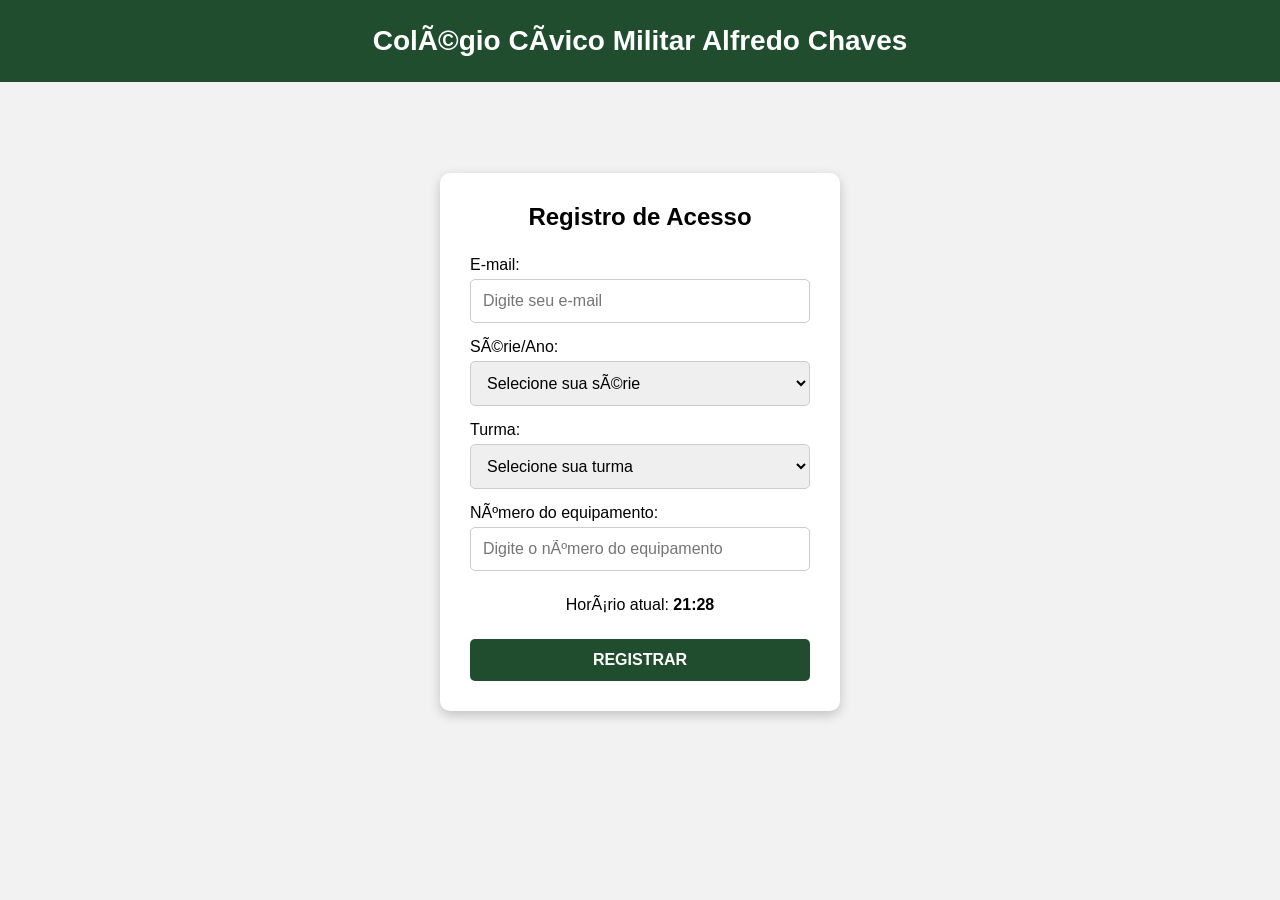
<file: index.html>
<!DOCTYPE html>
<html lang="pt-br">

<head>
    <meta charset="UTF-3">
    <meta name="viewport" content="width=device-width, initial-scale=1.0">

    <title>Registro - Colégio Alfredo Chaves</title>

    <link rel="stylesheet" href="style.css">
</head>

<body>

    <header>
        <h1>Colégio Cívico Militar Alfredo Chaves</h1>
    </header>

    <main>

        <div class="caixa">

            <h2>Registro de Acesso</h2>

            <label for="email">E-mail:</label>

            <input
                type="email"
                id="email"
                placeholder="Digite seu e-mail"
            >

            <label for="serie">Série/Ano:</label>

            <select id="serie">
                <option value="">Selecione sua série</option>
                <option value="6">6º Ano</option>
                <option value="7">7º Ano</option>
                <option value="8">8º Ano</option>
                <option value="9">9º Ano</option>
                <option value="1">1º Ano</option>
                <option value="2">2º Ano</option>
                <option value="3">3º Ano</option>
            </select>

            <label for="turma">Turma:</label>

            <select id="turma">
                <option value="">Selecione sua turma</option>
                <option value="A">A</option>
                <option value="B">B</option>
                <option value="C">C</option>
                <option value="D">D</option>
                <option value="E">E</option>
            </select>

            <label for="equipamento">Número do equipamento:</label>

            <input
                type="number"
                id="equipamento"
                placeholder="Digite o número do equipamento"
            >

            <p>
                Horário atual:
                <span id="horario">00:00</span>
            </p>

            <button onclick="registrar()">REGISTRAR</button>

        </div>

    </main>


    <script>

        // ==========================
        // HORÁRIO
        // ==========================

        function atualizarHorario() {

            const agora = new Date();

            let horas = agora.getHours();
            let minutos = agora.getMinutes();

            horas = horas.toString().padStart(2, "0");
            minutos = minutos.toString().padStart(2, "0");

            document.getElementById("horario").textContent =
                horas + ":" + minutos;
        }

        setInterval(atualizarHorario, 1000);

        atualizarHorario();


        // ==========================
        // REGISTRO
        // ==========================

        async function registrar() {

            const email = document.getElementById("email").value;
            const serie = document.getElementById("serie").value;
            const turma = document.getElementById("turma").value;
            const equipamento = document.getElementById("equipamento").value;
            const horario = document.getElementById("horario").textContent;


            // CONSOLE PARA TESTAR OS DADOS

            console.log("========== REGISTRO ==========");
            console.log("E-mail:", email);
            console.log("Série:", serie);
            console.log("Turma:", turma);
            console.log("Equipamento:", equipamento);
            console.log("Horário:", horario);
            console.log("==============================");


            // VERIFICAÇÃO DOS CAMPOS

            if (
                email === "" ||
                serie === "" ||
                turma === "" ||
                equipamento === ""
            ) {

                alert("Preencha todos os campos antes de registrar.");

                return;
            }


            // ENVIA OS DADOS PARA O PYTHON

            const resposta = await fetch("/registrar", {

                method: "POST",

                headers: {
                    "Content-Type": "application/json"
                },

                body: JSON.stringify({

                    email: email,
                    serie: serie,
                    turma: turma,
                    equipamento: equipamento,
                    horario: horario

                })

            });


            const resultado = await resposta.json();


            console.log("Resposta do servidor:", resultado);


            if (resultado.sucesso) {

                alert("Registro realizado com sucesso!");

                window.location.href = "https://www.google.com";

            } else {

                alert("Erro ao realizar o registro.");

            }

        }

    </script>

</body>

</html>
</file>
<file: style.css>
* {
    margin: 0;
    padding: 0;
    box-sizing: border-box;
}

body {
    font-family: Arial, sans-serif;
    background-color: #f2f2f2;
}

header {
    background-color: #1f4d2e;
    color: white;
    text-align: center;
    padding: 25px;
}

header h1 {
    font-size: 28px;
}

main {
    display: flex;
    justify-content: center;
    align-items: center;
    min-height: 80vh;
}

.caixa {
    background-color: white;
    width: 400px;
    padding: 30px;
    border-radius: 10px;
    box-shadow: 0 4px 12px rgba(0, 0, 0, 0.2);
}

.caixa h2 {
    text-align: center;
    margin-bottom: 25px;
}

label {
    display: block;
    margin-top: 15px;
    margin-bottom: 5px;
}

input,
select {
    width: 100%;
    padding: 12px;
    border: 1px solid #ccc;
    border-radius: 5px;
    font-size: 16px;
}

.caixa p {
    text-align: center;
    margin: 25px 0;
    font-size: 16px;
}

#horario {
    font-weight: bold;
}

button {
    width: 100%;
    padding: 12px;
    border: none;
    border-radius: 5px;
    background-color: #1f4d2e;
    color: white;
    font-size: 16px;
    font-weight: bold;
    cursor: pointer;
}

button:hover {
    background-color: #163a22;
}
</file>
